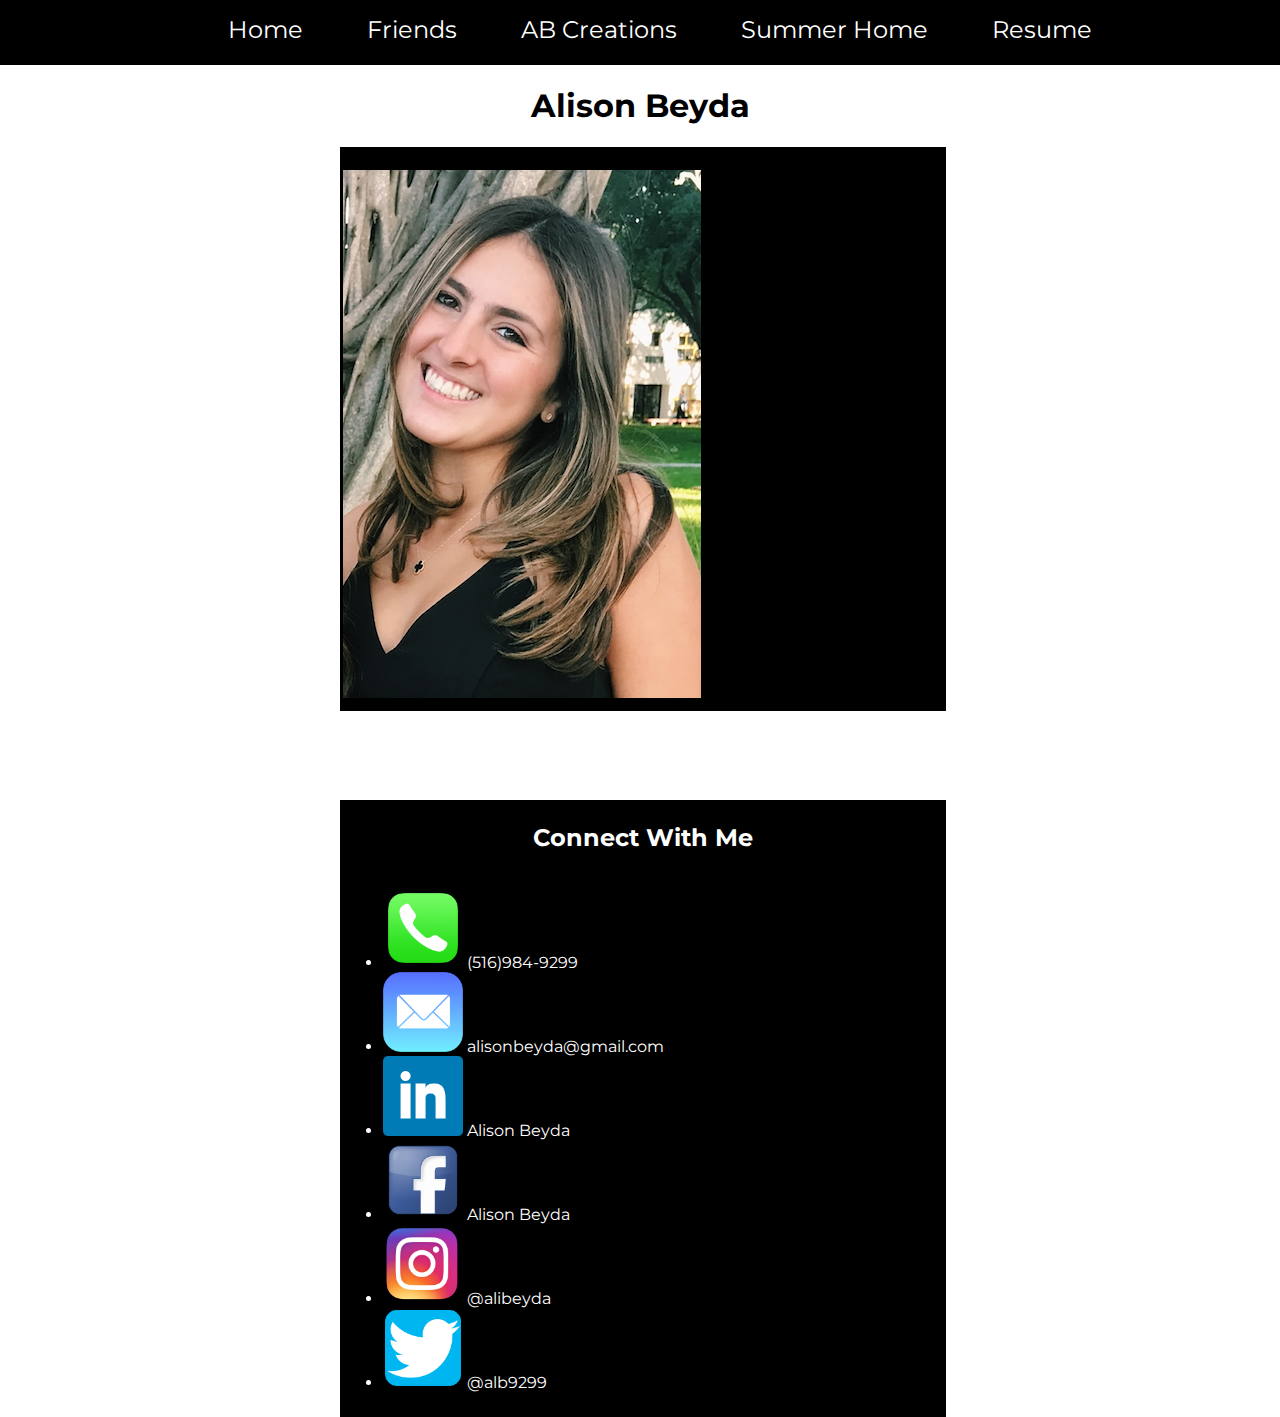
<file: index.html>
<!DOCTYPE HTML>
<head>
  <title>Ali Beyda</title>
  <meta charset="utf-8"/>
  <meta name="author" content="Ali B." />
  <meta name="keywords" content="responsive"/>
  <link href="style.css" rel="stylesheet">
  <link href="https://fonts.googleapis.com/css?family=Montserrat" rel="stylesheet">
  <!-- <link href="mobile.css" rel="stylesheet" media="only screen and (max-width: 700px)"> -->
</head>

<header>
    <nav>
    <ul>
      <li><a href="index.html">Home</a></li>
      <li><a href="">Friends</a></li>
      <li><a href="">AB Creations</a></li>
      <li><a href="">Summer Home</a></li>
      <li><a href="resume.html">Resume</a></li>
    </ul>
    </nav>
</header>

<body>
<main>

<h1>Alison Beyda</h1>

  <div class="wrapper">

    <div class="items">
      <h2></h2>
      <img src="images/ali.jpg" alt="photo of me"/>
    </div>

    <div class="items">
      <h2>Connect With Me</h2>
      <ul class="connect">
      <li><img class="pics" src="images/Phone-icon.png" alt="phone number"/> (516)984-9299</li>
      <li><img class="pics" src="images/Mail_iOS.svg.png" alt="email"/> alisonbeyda@gmail.com</li>
      <li><img class="pics" src="images/in.png" alt="link"/> Alison Beyda</li>
      <li><img class="pics" src="images/fb.png" alt="fb"/> Alison Beyda</li>
      <li><img class="pics" src="images/insta.png" alt="insta"/> @alibeyda</li>
      <li><img class="pics" src="images/twitter.png" alt="twitter"/> @alb9299</li>
      </ul>
    </div>
  </div>


</main>
</body>
</file>
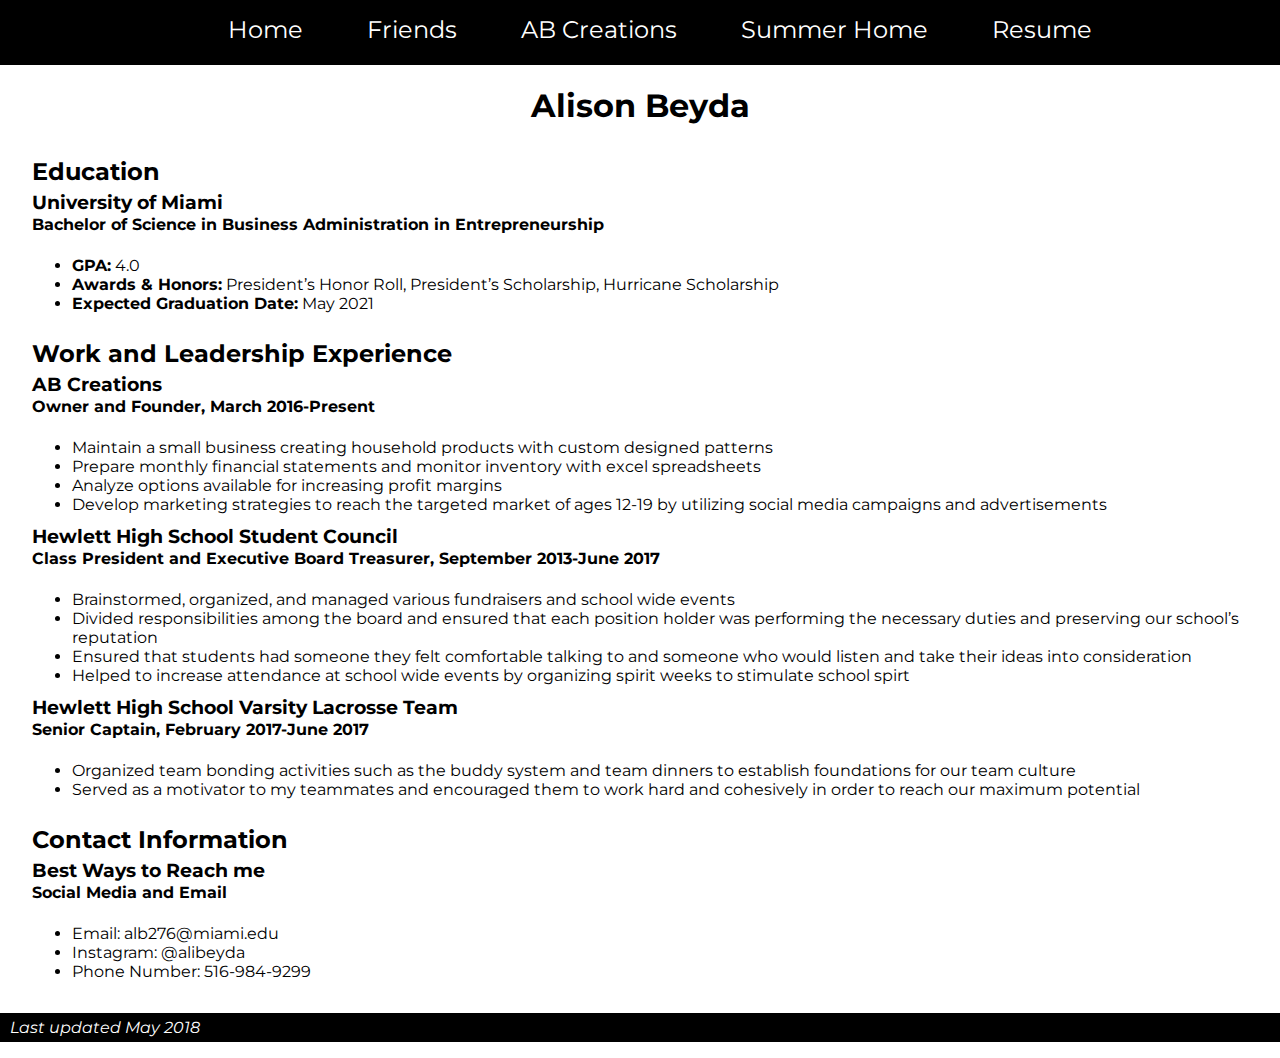
<file: resume.html>
<!DOCTYPE HTML>
<head>
  <title>Ali Beyda</title>
  <meta charset="utf-8"/>
  <meta name="author" content="Ali B." />
  <meta name="keywords" content="responsive"/>
  <link href="style.css" rel="stylesheet">
  <link href="resume.css" rel="stylesheet">
  <link href="https://fonts.googleapis.com/css?family=Montserrat:400,600" rel="stylesheet">
  <!-- <link href="mobile.css" rel="stylesheet" media="only screen and (max-width: 700px)"> -->
</head>

<header>
    <nav>
    <ul>
      <li><a href="index.html">Home</a></li>
      <li><a href="">Friends</a></li>
      <li><a href="">AB Creations</a></li>
      <li><a href="">Summer Home</a></li>
      <li><a href="resume.html">Resume</a></li>
    </ul>
    </nav>
</header>
<body>
<main>

<h1>Alison Beyda</h1>

<div class="wrap">

    <h2>Education</h2>

      <h3>University of Miami</h3>
        <h4>Bachelor of Science in Business Administration in Entrepreneurship</h4>
      <ul>
        <li><strong>GPA:</strong> 4.0</li>
        <li><strong>Awards & Honors:</strong> President’s Honor Roll, President’s Scholarship, Hurricane Scholarship</li>
        <li><strong>Expected Graduation Date:</strong> May 2021</li>
      </ul>

    <h2>Work and Leadership Experience</h2>

      <h3>AB Creations</h3>
        <h4>Owner and Founder, March 2016-Present</h4>
      <ul>
        <li>Maintain a small business creating household products with custom designed patterns</li>
        <li>Prepare monthly financial statements and monitor inventory with excel spreadsheets </li>
        <li>Analyze options available for increasing profit margins</li>
        <li>Develop marketing strategies to reach the targeted market of ages 12-19 by utilizing social media campaigns and advertisements</li>
        <!-- <li>Avaliable for purchase on <a href="https://www.redbubble.com/people/alibeyda?ref=account-nav-dropdown&asc=u"><i>Redbubble</i></a></li> -->
      </ul>

      <h3>Hewlett High School Student Council</h3>
        <h4>Class President and Executive Board Treasurer, September 2013-June 2017</h4>
      <ul>
        <li>Brainstormed, organized, and managed various fundraisers and school wide events</li>
        <li>Divided responsibilities among the board and ensured that each position holder was performing the necessary duties and preserving our school’s reputation</li>
        <li>Ensured that students had someone they felt comfortable talking to and someone who would listen and take their ideas into consideration </li>
        <li>Helped to increase attendance at school wide events by organizing spirit weeks to stimulate school spirt </li>
      </ul>

      <h3>Hewlett High School Varsity Lacrosse Team</h3>
        <h4>Senior Captain, February 2017-June 2017</h4>
      <ul>
        <li>Organized team bonding activities such as the buddy system and team dinners to establish foundations for our team culture </li>
        <li>Served as a motivator to my teammates and encouraged them to work hard and cohesively in order to reach our maximum potential</li>
      </ul>

    <!-- <h2> Hobbies and Interests</h2> -->

      <!-- <h3>Exercise Preferences</h3>
        <h4>Dedicated to Daily Physical Activity</h4>
      <ul>
        <li>Eating healthy is a high priority of mine. I try to eat well balenced meals</li>
        <li>Take classes at <a href="https://www.soul-cycle.com"><i>Soul Cycle</i></a> at least once a week. It is an extremly inviting setting to get into shap and the intructors are very motivating</li>
        <li>Recently started attending classes at Orange Theory for cardio training and calorie burn</li>
      </ul>

      <h3>Social Activities</h3>
        <h4>Spending Time with my friends</h4>
        <ul>
          <li>Member of the Greek Organization Sigma Delta Tau</li>
        </ul> -->

    <h2>Contact Information</h2>

      <h3>Best Ways to Reach me</h3>
        <h4>Social Media and Email</h4>
      <ul>
        <li>Email: alb276@miami.edu</li>
        <li>Instagram: @alibeyda</li>
        <li>Phone Number: 516-984-9299</li>
      </ul>

  </div>

  <footer>
    <p><i>Last updated May 2018</i></p>
  </footer>

</main>
</body>
</html>
</file>
<file: style.css>
nav {
  grid-area: nav;
  background-color: black;
  color: white;
  height: 65px;
  width: 100%;
  text-align: center;
}

nav ul {
  margin: 0;
}

nav ul li{
  list-style: none;
  display: inline-block;
  margin-top: 15px;
}

nav ul li a{
  text-decoration: none;
  font-family: 'Montserrat', sans-serif;
  color: white;
  font-size: 18pt;
  padding: 30px;
}

nav ul li a:hover{
  color: black;
  background-color: white;
}

body{
  margin: 0;
  background-color: white;
  font-family: 'Montserrat', sans-serif;
}

h1{
  text-align: center;
}

h2{
  text-align: center;
}
.wrapper {
  grid-template-columns: repeat(auto-fit, 600px);
  display: grid;
  grid-gap: 95px;
  width: 100%;
  height: 100%;
  justify-content: center;
}

.items {
  background: black;
  color: white;
  width: 100%;
  height: 100%;
  padding: 3px;
  margin: 0;
  justify-content: center;
  text-decoration: none;
}

.wrap {
  grid-template-columns: repeat(auto-fit, 95%);
  display: grid;
  width: 100%;
  justify-content: center;
}

footer{
  background-color: black;
  color: white;
  text-align: left;
  margin: 0;
}

p{
  margin-left: 5px;
  background-color: black;
  padding: 5px;
}

.pics{
  height: 80px;
  width: 80px;
  display: inline-block;
}

.connect{
  text-decoration: none;
  display: inline-block;
  font-size: 16px;
}
</file>
<file: resume.css>
h2{
  text-align: left;
  margin: 10px;
  margin-left: 0;
}

h3 {
  margin: -5px;
  margin-left: 0;
}

h4 {
  margin: 6px;
  margin-left: 0;
}
</file>
